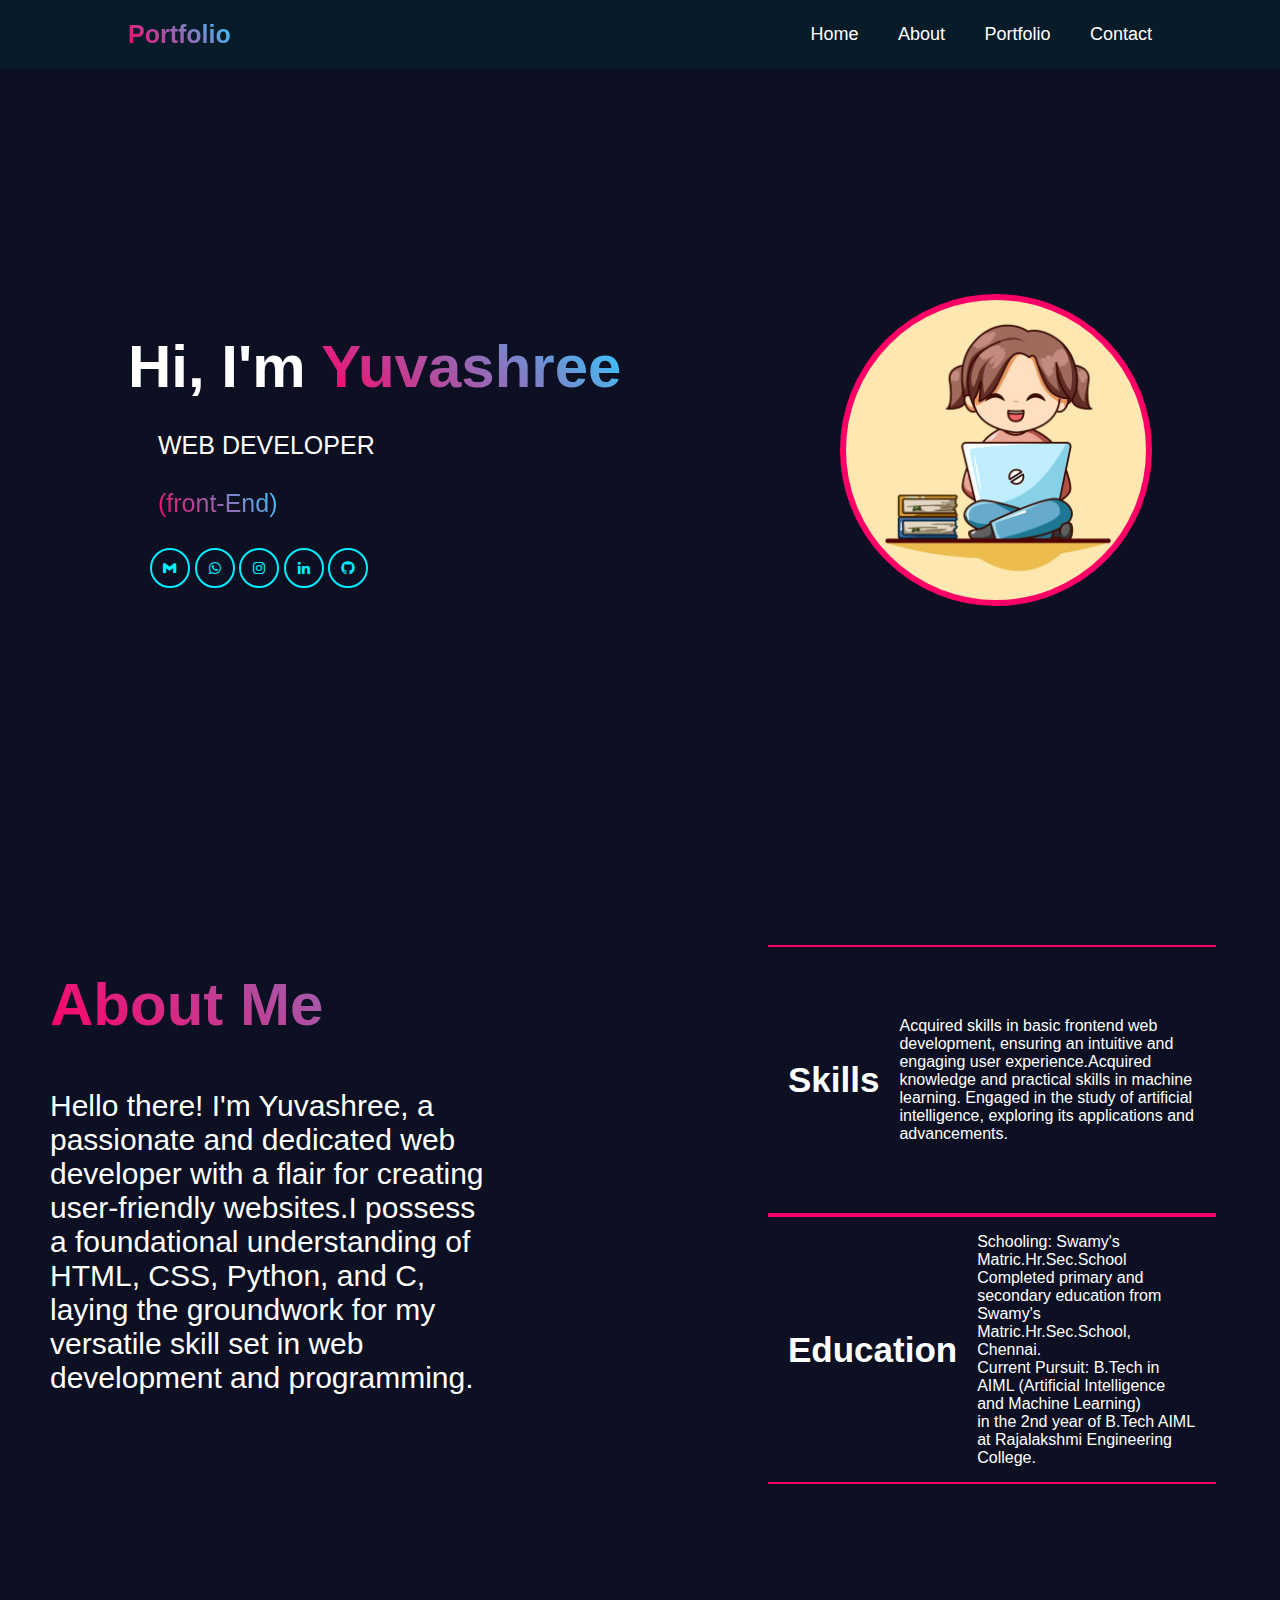
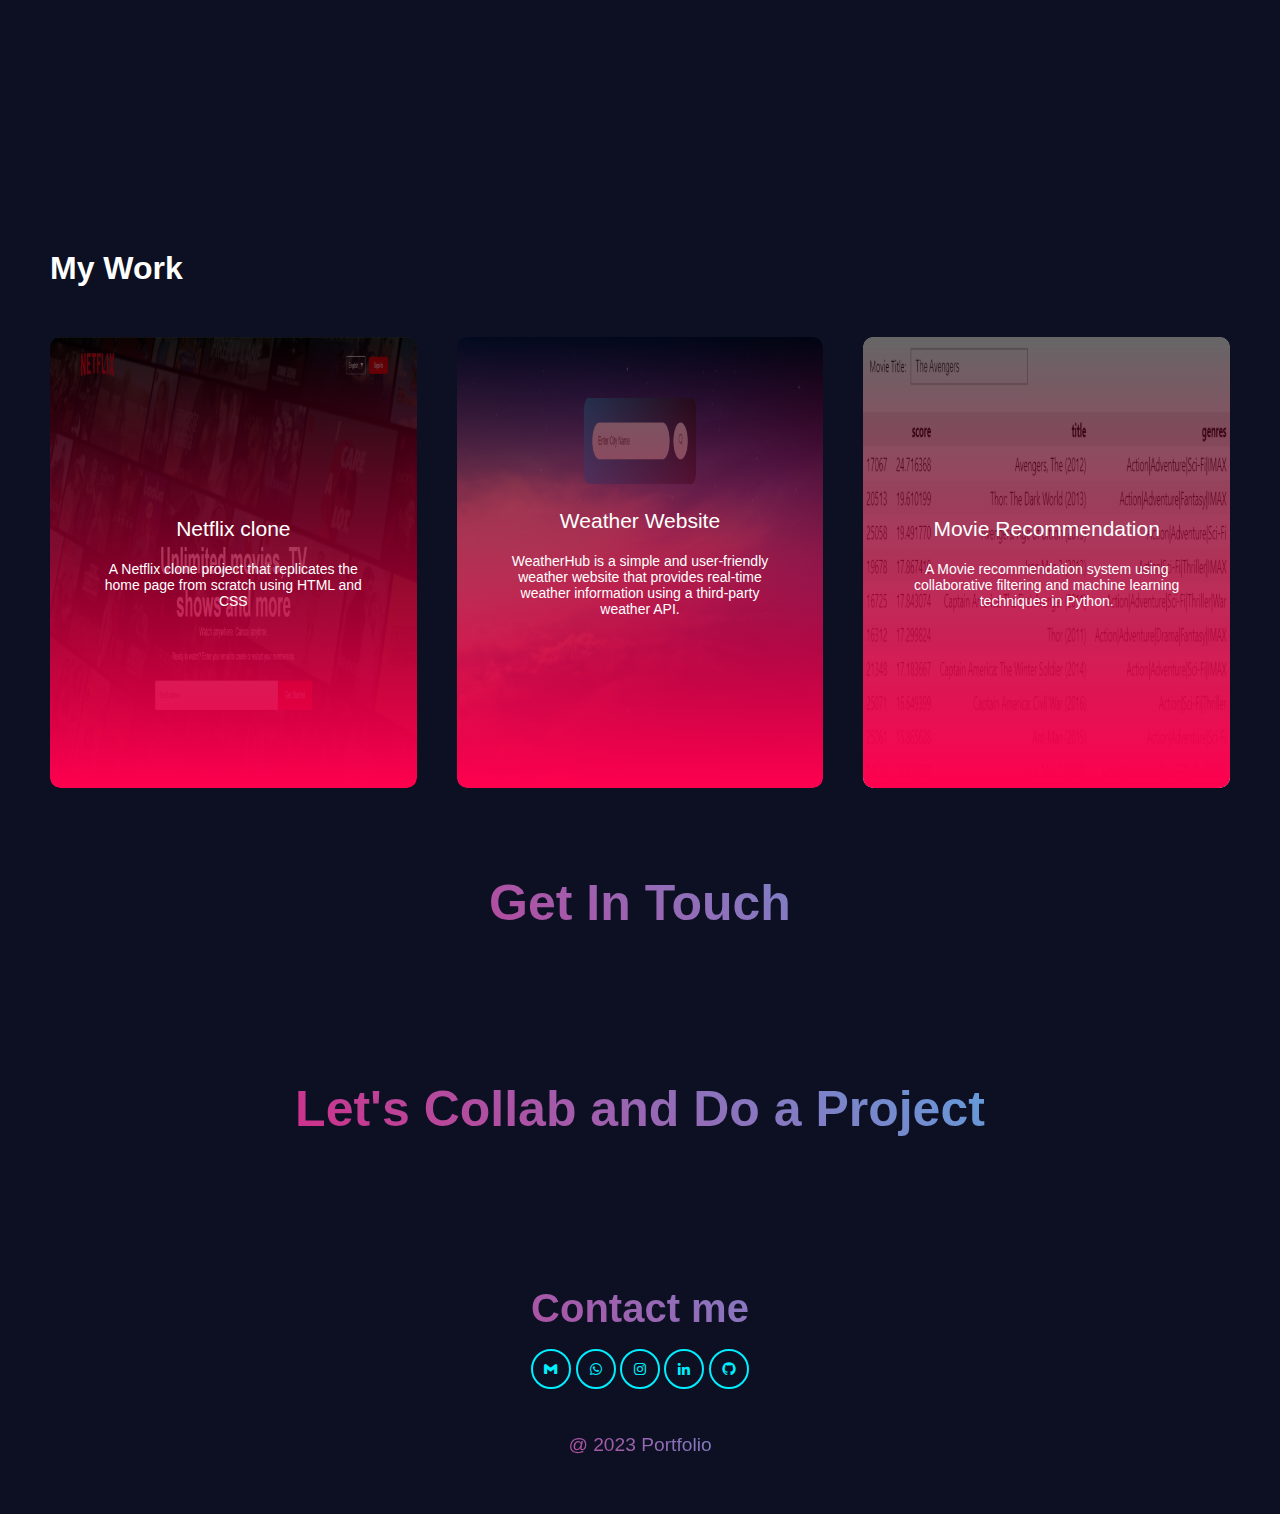
<file: index.html>
<!DOCTYPE html>
<html lang="en">
    <head>
        <meta charset="UTF-8">
        <meta http-equiv="X-UA-Compatible" content="IE=edge">
        <meta name="viewport" content="width=device-width", initial-scale="1.0">
        <title>Portfolio Website</title>
        <link rel="stylesheet" type="text/css" href="Portfolio/style.css">
        <link href='https://unpkg.com/boxicons@2.1.4/css/boxicons.min.css' rel="stylesheet">
    </head>

    <body>
        <header class="header">
           <a href="#" class="text">Portfolio</a>
           <nav class="navbar">
            <a href="#">Home</a>
            <a href="#">About</a>
            <a href="#">Portfolio</a>
            <a href="#">Contact</a>
           </nav>
        </header>
        <div class="home">
        <div class="home-text">
                <h1>Hi, I'm <span>Yuvashree</span></h1>
                <P>WEB DEVELOPER<br><br>
                    <span>(front-End)</span></P>
                    <div class="home-sci">
                        &nbsp;&nbsp;&nbsp;&nbsp;&nbsp;<a href="#"><i class='bx bxl-gmail' ></i></a>
                        <a href="#"><i class='bx bxl-whatsapp'></i></a>
                        <a href="#"><i class='bx bxl-instagram' ></i></a>
                        <a href="#"><i class='bx bxl-linkedin' ></i></a>
                        <a href="#"><i class='bx bxl-github' ></i></a>
                    </div>
        </div> 
        <div class="home-img">
        </div>          
        </div>
           <div class="about">
            <div class="right">
                <div class="content">
                        <h1>About Me</h1>
                        <h4>Hello there! I'm Yuvashree, a passionate and dedicated web developer with a flair for creating user-friendly websites.I possess a foundational understanding of HTML, CSS, Python, and C, laying the groundwork for my versatile skill set in web development and programming.</h4>
                        </div>
                    </div>
            <div class="left">
                <div class="box">
                    <h1>Skills</h1>
                    <p>Acquired skills in basic frontend web development, ensuring an intuitive and engaging user experience.Acquired knowledge and practical skills in machine learning. Engaged in the study of artificial intelligence, exploring its applications and advancements.</p>
                </div>
                <div class="box">
                    <h1>Education</h1>
                    <p>Schooling: Swamy's Matric.Hr.Sec.School<br>
                    Completed primary and secondary education from Swamy's Matric.Hr.Sec.School, Chennai.<br>
                       Current Pursuit: B.Tech in AIML (Artificial Intelligence and Machine Learning)<br>
                         in the 2nd year of B.Tech AIML at Rajalakshmi Engineering College.</p>
                </div>
            </div>
        </div>
        <div id="projects">
            <div class="container">
                <h1 class="sub-title">My Work</h1>
                <div class="work-list">
                    <div class="work">
                        <img src="Portfolio/images/SS.png">
                        <div class="layer">
                            <h2>Netflix clone</h2>
                            <p>A Netflix clone project that replicates the home page from scratch using HTML and CSS</p>
                        </div>
                    </div>
                    <div class="work">
                        <img src="Portfolio/images/SS (1).png">
                        <div class="layer">
                            <h2>Weather Website</h2>
                            <p>WeatherHub is a simple and user-friendly weather website that provides real-time weather information using a third-party weather API.</p>
                        </div>
                    </div>
                    <div class="work">
                        <img src="Portfolio/images/MR.png">
                        <div class="layer">
                            <h2>Movie Recommendation</h2>
                            <p>A Movie recommendation system using collaborative filtering and machine learning techniques in Python.</p>
                        </div>
                    </div>
                </div>
            </div>
        </div>

        <div class="end">
            <div class="contact">
                <br /><br />
                <h2>Get In Touch</h2>
                <br />

                <h2 class="collab">Let's Collab and Do a Project</h2>
                    <br />
                <p>Contact me</p>
                <br />

                <div class="home-sci">
                    <a href="#"><i class='bx bxl-gmail' ></i></a>
                    <a href="#"><i class='bx bxl-whatsapp'></i></a>
                    <a href="#"><i class='bx bxl-instagram' ></i></a>
                    <a href="#"><i class='bx bxl-linkedin' ></i></a>
                    <a href="#"><i class='bx bxl-github' ></i></a>
                </div>
            </div>
            <div class="bottom">
                <br>
            <p class="copyright">@ 2023 Portfolio</p>
              </div>
            </div>
        </div>
    </body>
</html>
</file>
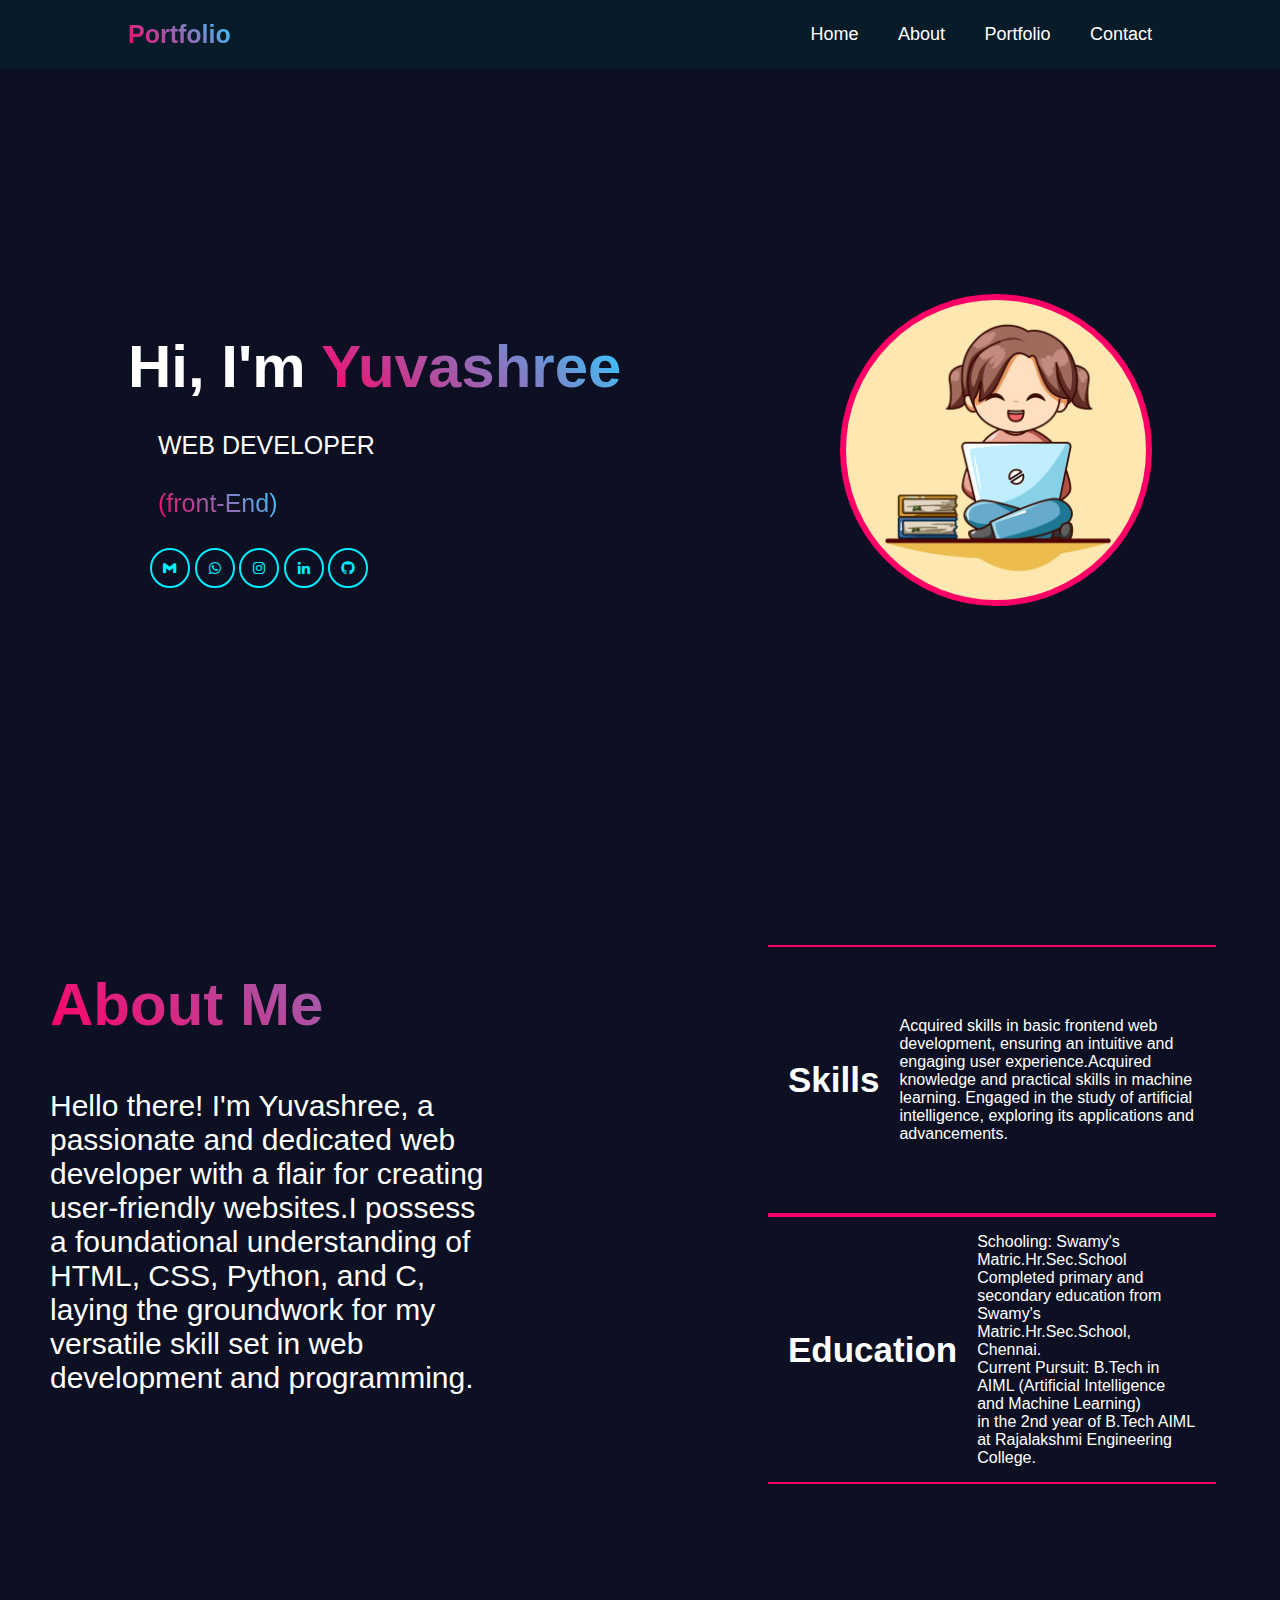
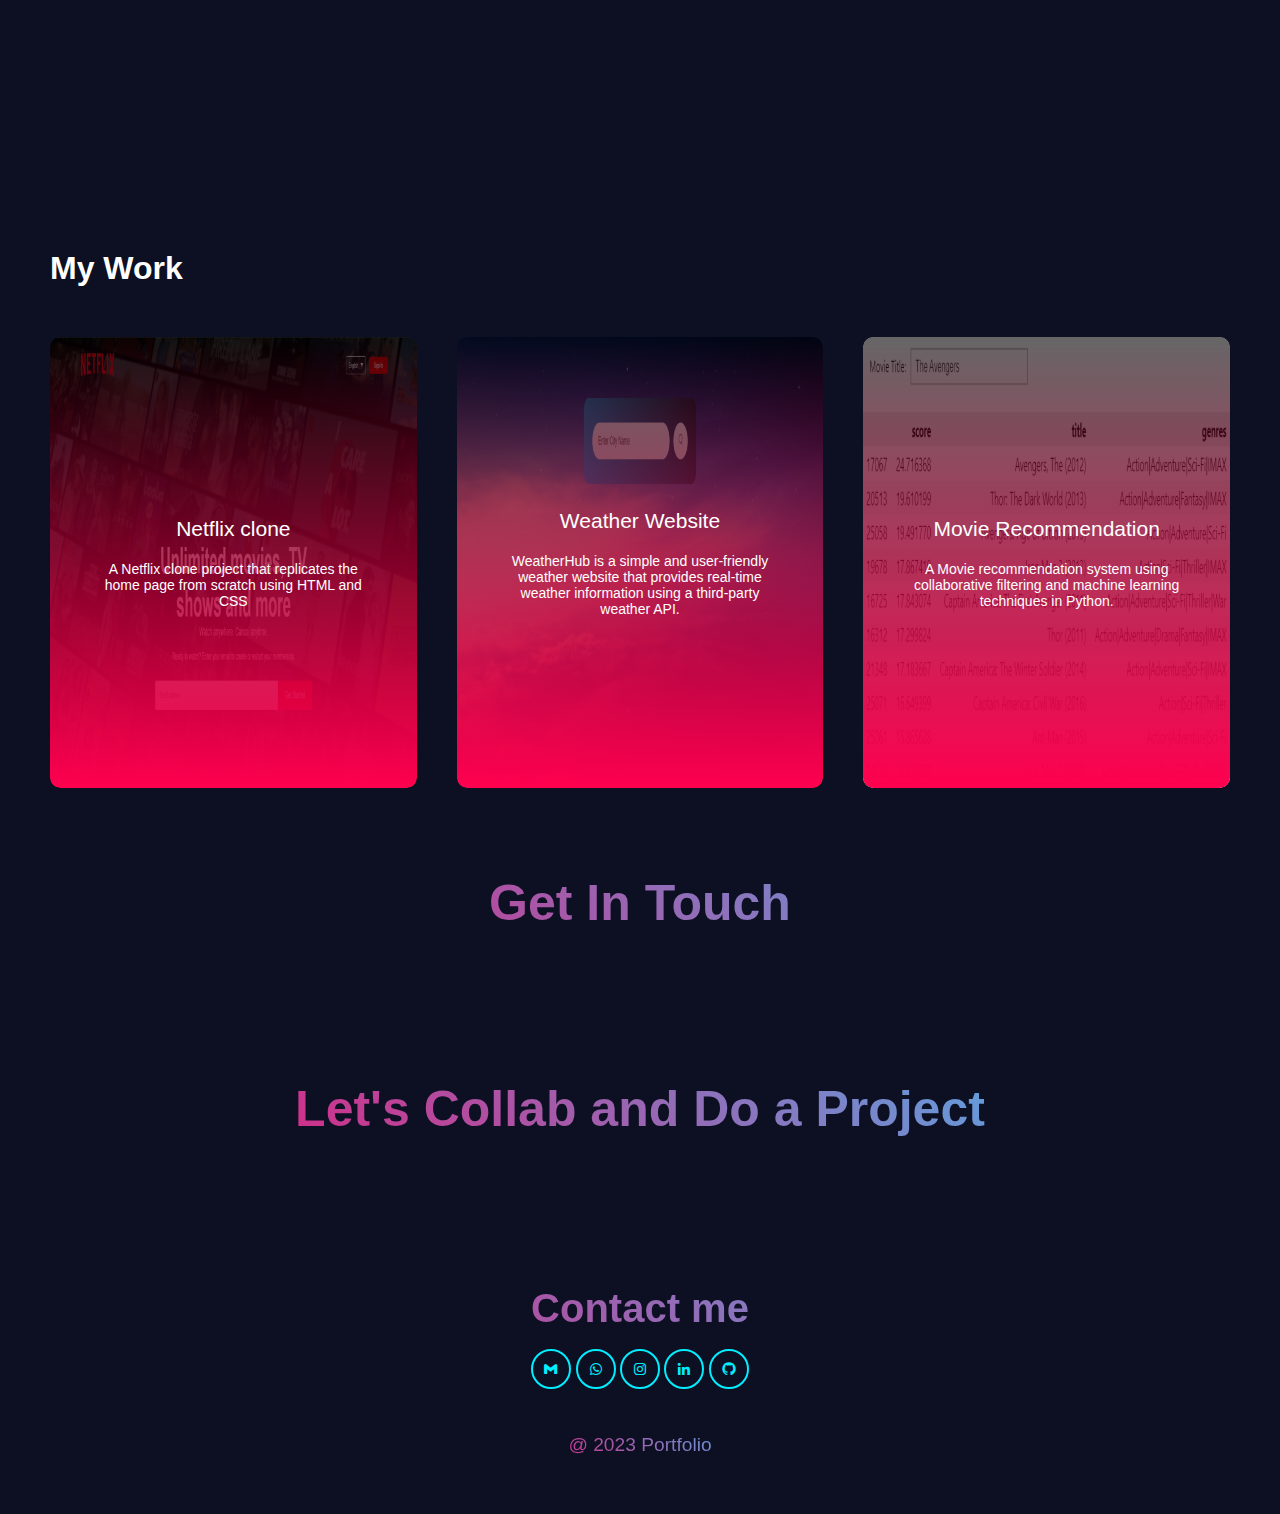
<file: Portfolio/index.html>
<!DOCTYPE html>
<html lang="en">
    <head>
        <meta charset="UTF-8">
        <meta http-equiv="X-UA-Compatible" content="IE=edge">
        <meta name="viewport" content="width=device-width", initial-scale="1.0">
        <title>Portfolio Website</title>
        <link rel="stylesheet" href="style.css">
        <link href='https://unpkg.com/boxicons@2.1.4/css/boxicons.min.css' rel="stylesheet">
    </head>

    <body>
        <header class="header">
           <a href="#" class="text">Portfolio</a>
           <nav class="navbar">
            <a href="#">Home</a>
            <a href="#">About</a>
            <a href="#">Portfolio</a>
            <a href="#">Contact</a>
           </nav>
        </header>
        <div class="home">
        <div class="home-text">
                <h1>Hi, I'm <span>Yuvashree</span></h1>
                <P>WEB DEVELOPER<br><br>
                    <span>(front-End)</span></P>
                    <div class="home-sci">
                        &nbsp;&nbsp;&nbsp;&nbsp;&nbsp;<a href="#"><i class='bx bxl-gmail' ></i></a>
                        <a href="#"><i class='bx bxl-whatsapp'></i></a>
                        <a href="#"><i class='bx bxl-instagram' ></i></a>
                        <a href="#"><i class='bx bxl-linkedin' ></i></a>
                        <a href="#"><i class='bx bxl-github' ></i></a>
                    </div>
        </div> 
        <div class="home-img">
        </div>          
        </div>
           <div class="about">
            <div class="right">
                <div class="content">
                        <h1>About Me</h1>
                        <h4>Hello there! I'm Yuvashree, a passionate and dedicated web developer with a flair for creating user-friendly websites.I possess a foundational understanding of HTML, CSS, Python, and C, laying the groundwork for my versatile skill set in web development and programming.</h4>
                        </div>
                    </div>
            <div class="left">
                <div class="box">
                    <h1>Skills</h1>
                    <p>Acquired skills in basic frontend web development, ensuring an intuitive and engaging user experience.Acquired knowledge and practical skills in machine learning. Engaged in the study of artificial intelligence, exploring its applications and advancements.</p>
                </div>
                <div class="box">
                    <h1>Education</h1>
                    <p>Schooling: Swamy's Matric.Hr.Sec.School<br>
                    Completed primary and secondary education from Swamy's Matric.Hr.Sec.School, Chennai.<br>
                       Current Pursuit: B.Tech in AIML (Artificial Intelligence and Machine Learning)<br>
                         in the 2nd year of B.Tech AIML at Rajalakshmi Engineering College.</p>
                </div>
            </div>
        </div>
        <div id="projects">
            <div class="container">
                <h1 class="sub-title">My Work</h1>
                <div class="work-list">
                    <div class="work">
                        <img src="images/SS.png">
                        <div class="layer">
                            <h2>Netflix clone</h2>
                            <p>A Netflix clone project that replicates the home page from scratch using HTML and CSS</p>
                        </div>
                    </div>
                    <div class="work">
                        <img src="images/SS (1).png">
                        <div class="layer">
                            <h2>Weather Website</h2>
                            <p>WeatherHub is a simple and user-friendly weather website that provides real-time weather information using a third-party weather API.</p>
                        </div>
                    </div>
                    <div class="work">
                        <img src="images/MR.png">
                        <div class="layer">
                            <h2>Movie Recommendation</h2>
                            <p>A Movie recommendation system using collaborative filtering and machine learning techniques in Python.</p>
                        </div>
                    </div>
                </div>
            </div>
        </div>

        <div class="end">
            <div class="contact">
                <br /><br />
                <h2>Get In Touch</h2>
                <br />

                <h2 class="collab">Let's Collab and Do a Project</h2>
                    <br />
                <p>Contact me</p>
                <br />

                <div class="home-sci">
                    <a href="#"><i class='bx bxl-gmail' ></i></a>
                    <a href="#"><i class='bx bxl-whatsapp'></i></a>
                    <a href="#"><i class='bx bxl-instagram' ></i></a>
                    <a href="#"><i class='bx bxl-linkedin' ></i></a>
                    <a href="#"><i class='bx bxl-github' ></i></a>
                </div>
            </div>
            <div class="bottom">
                <div style="width: 50%; margin-left: auto; margin-right: auto;">
                <br>
            <p class="copyright">@ 2023 Portfolio</p>
              </div>
            </div>
        </div>
    </body>
</html>
</file>
<file: Portfolio/style.css>
*{
    margin: 0;
    padding: 0;
    font-family: 'poppins', sans-serif;
    box-sizing: border-box;
}
body{
    background-color: #0c1022;
    color: #fff;

}
.header{
    position: fixed;
    top: 0;
    left: 0;
    width: 100%;
    padding: 20px 10%;
    display: flex;
    justify-content: space-between;
    align-items: center;
    z-index: 100;
    background-color: #081b29;
}
.text{
    font-size: 25px;
    color: #fff;
    text-decoration: none;
    font-weight: 600;
    background: linear-gradient(45deg, #f06, #3cf);
    -webkit-text-fill-color: transparent;
    -webkit-background-clip: text;
}
.navbar a{
    font-size: 18px;
    color: #fff;
    text-decoration: none;
    font-weight: 500;
    margin-left: 35px;
}
.navbar a.active,
.navbar a:hover{
    background: linear-gradient(45deg, #f06, #3cf);
    -webkit-text-fill-color: transparent;
    -webkit-background-clip: text;
}
.home{
    width: 100%;
    height: 100vh;
    display: flex;
    justify-content: space-between;
    align-items: center;
    padding: 0 10%;
}
.logo{
    width: 50px;
    height: 40vh;
    border: solid #080808;
    border-radius: 50%;
    padding: 150px;
    right: 150px;
    top: 150px;
    position: absolute;
    background-image: url(images/Wall4.png);
    float: right;
    margin: 20px;
}
.home-text{
    max-width: 700px;
}
.home-text h1{
    font-size: 60px;
   margin-top: 20px;
}
.home-text h1 span{
    background: linear-gradient(45deg, #f06, #3cf);
    -webkit-text-fill-color: transparent;
    -webkit-background-clip: text;
}
.home-text p{
    padding: 30px;
    font-size: 25px;
}
.home-text p span{
    background: linear-gradient(45deg, #f06, #3cf);
    -webkit-text-fill-color: transparent;
    -webkit-background-clip: text;
}
.home-img{
    width: 40px;
    height: 40px;
    padding: 150px;
    border-radius: 50%;
    border: 6px solid #f06;
    background-image: url(images/Wall4.png); 
}


.about{
    position: relative;
    height: 100vh;
    width: 100vw;
    /* padding: 50px; */
    color: #fff;
} 
.about> .left{
    position: absolute;
    right: 5%;
    height: 90%;
    top: 50%;
    transform: translateY(-50%);
    width: 35%;
   /* padding: 50px; */
}
.left> .box{
    display: flex;
    align-items: center;
    justify-content: space-between;
    padding: 0px 20px;
    height: 33.3%;
    width: 100%;
    border-top: 2px solid #f06;
    border-bottom: 2px solid #f06;
}
.left> .box> h4{
    font-size: 30px;
}
.left> .box> h1{
    font-size: 35px;
}
.left> .box> p{
    margin-left: 20px;
}
.content{
    margin: 50px 50px;
    height: 30%;
    width: 50%;
    position: absolute;
    z-index: 9;

}
.content> h1{
    font-size: 60px;
    margin-top: 20px;
    background: linear-gradient(45deg, #f06, #3cf);
    -webkit-text-fill-color: transparent;
    -webkit-background-clip: text;
}
.content> h4{
    font-size: 30px;
    color: #fff;
    font-weight: 500;
    width: 70%;
    margin-top: 50px;
} 
#projects{
    padding: 50px;
}

.work-list{
    display: grid;
    grid-template-columns: repeat(auto-fit, minmax(250px, 1fr));
    grid-gap: 40px;
    margin-top: 50px;
}
.work{
    border-radius: 10px;
    position: relative;
    overflow: hidden;
}
.work img{
    width: 100%;
    height: 100%;
    border-radius: 10px;
    display: block;
}
.layer{
    width: 100%;
    height: 100%;
    background: linear-gradient(rgba(0,0,0,0.6), #ff004f);
    border-radius: 10px;
    position: absolute;
    left: 0;
    bottom: 0;
    overflow: hidden;
    display: flex;
    align-items: center;
    justify-content: center;
    flex-direction: column;
    padding: 0 40px;
    text-align: center;
    font-size: 14px;
}
.layer h2{
    font-weight: 500;
    margin-bottom: 20px;
}
.end{
    text-align: center;
    padding-bottom: 50px;
}
.contact{
    width: 100%;
    height: 570px;
    font-weight: bold;
    position: relative;
}
.contact h2{
    font-size: 50px;
    background: linear-gradient(45deg, #f06, #3cf);
    -webkit-text-fill-color: transparent;
    -webkit-background-clip: text;
}
.contact p{
    font-size: 40px;
    background: linear-gradient(45deg, #f06, #3cf);
    -webkit-text-fill-color: transparent;
    -webkit-background-clip: text;
}
.collab{
    font-size: 3.1rem;
    font-family: 'Montserrat', sans-serif;
    display: block;
    font-weight: bolder;
    margin: 100px auto;
    padding: 30px 0;
}
.copyright{
    font-size: 1.2rem;
    margin: 0;
    padding: 8px 0 8px 0;
    background: linear-gradient(45deg, #f06, #3cf);
    -webkit-text-fill-color: transparent;
    -webkit-background-clip: text;
}
.home-sci a{
   display: inline-flex;
   justify-content: center;
   align-items: center;
   width: 40px;
   height: 40px;
   background: transparent;
   border: 2px solid #0ef;
   border-radius: 50%;
   color: #0ef;
   text-decoration: none;
}
.home-sci a:hover{
    background: #0ef;
    color: #081b29;
    letter-spacing: 1px;
    text-decoration: none;
    font-weight: 600;
}
.bottom{
    width: 50%;
    margin-left: auto; 
    margin-right: auto;
}
</file>
